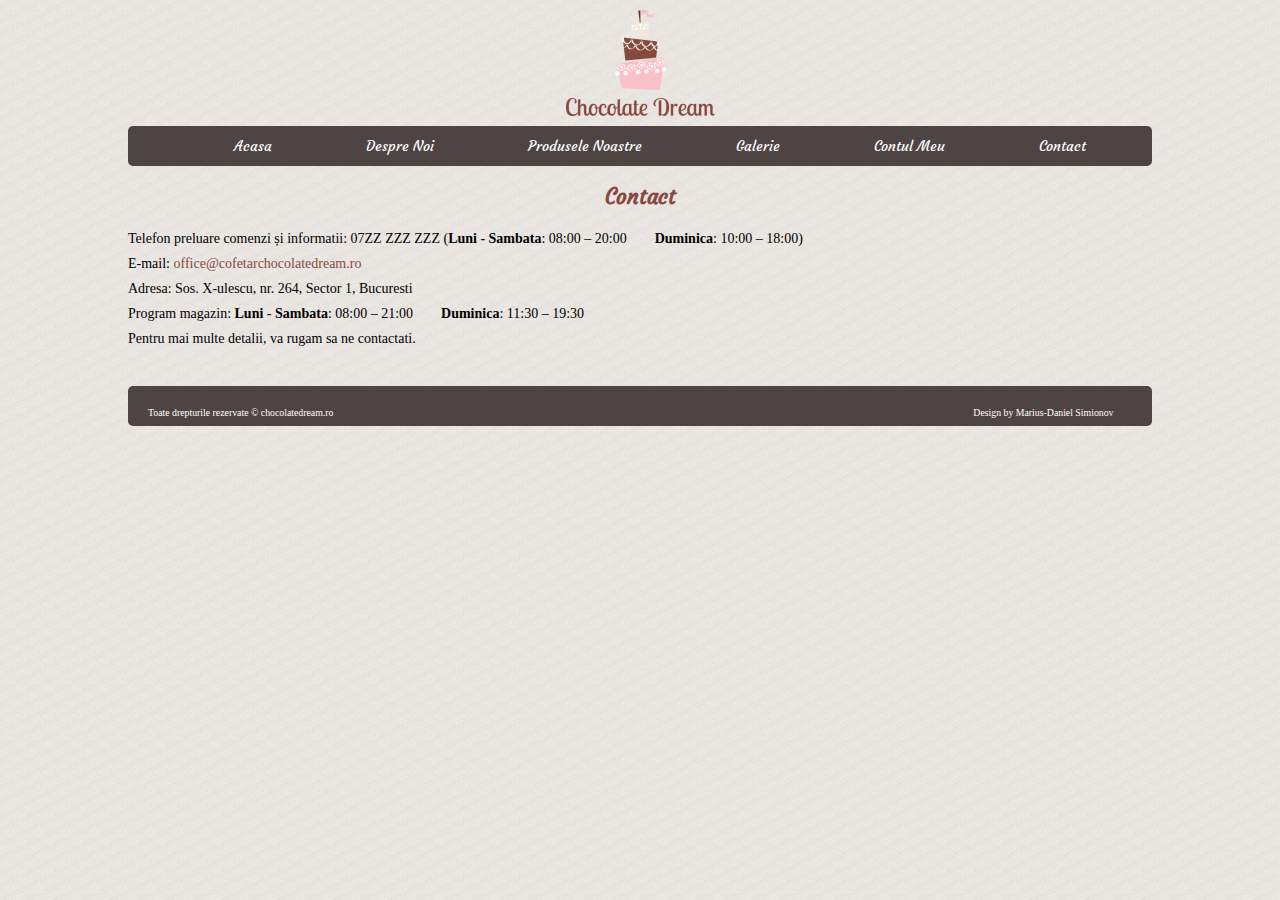
<file: HTML/contact.html>
<!DOCTYPE html>
<html lang = "ro">
<head>
  <title> Chocolate Dream - Contact </title>
  <meta charset="UTF-8">
  <link rel="icon" href="../Images/favicon.gif" type="image/gif">

  <meta name="description" content="Pagina de contact al cofetăriei Chocolate Dream">
  <meta name="keywords" content="contact,telefon,livrări,program">
  <meta name="author" content="Simionov Marius-Daniel">
  <meta name="viewport" content="width=device-width, initial-scale=1.0">

  <link rel="stylesheet" href="../CSS/style.css" type="text/css" />
  <link rel="stylesheet" href="../CSS/header.css" type="text/css"/>
  <link href="https://fonts.googleapis.com/css?family=Courgette&display=swap" rel="stylesheet">
  <link rel="stylesheet" href="https://cdnjs.cloudflare.com/ajax/libs/font-awesome/4.7.0/css/font-awesome.min.css">

</head>

<body class="body">
  <header class="mainHeader">
  <img src="../Images/logo.png" alt ="Cofetăria Chocolate Dream" href="../index.html" class="logo">
  <nav class="topnav" id="myTopnav">
        <ul>
            <li><a class ="active" href="../index.html">Acasa</a></li>
            <li><a href="despreNoi.html">Despre Noi</a></li>
            <li><a href="produseleNoastre.html">Produsele Noastre</a></li>
            <li><a href="galerie.html">Galerie</a></li>
            <li><a href="contulMeu.html">Contul Meu</a></li>
			<li><a href="contact.html">Contact</a></li>
			<li><a href="javascript:void(0);" class="icon" onclick="myFunction()"><i class="fa fa-bars"></i></a></li>
        </ul>
    </nav>
	<script>
function myFunction() {
  var x = document.getElementById("myTopnav");
  if (x.className === "topnav") {
    x.className += " responsive";
  } else {
    x.className = "topnav";
  }
}
</script>
</header>
  <div class="mainContent">
    <div class="content">
      <article class="contact">
        <header class="title">
          <h2>Contact </h2>
        </header>
        <content>
          <p> Telefon preluare comenzi și informatii: 07ZZ ZZZ ZZZ
            (<strong>Luni - Sambata</strong>: 08:00 – 20:00&nbsp; &nbsp; &nbsp; &nbsp; <strong>Duminica</strong>: 10:00 – 18:00)<br>
            E-mail: <a href="mailto:office@cofetarchocolatedream.ro">office@cofetarchocolatedream.ro </a><br>
            Adresa: Sos. X-ulescu, nr. 264, Sector 1, Bucuresti<br>
            Program magazin:
            <b>Luni - Sambata</b>: 08:00 –  21:00&nbsp; &nbsp; &nbsp; &nbsp; <b>Duminica</b>: 11:30 – 19:30<br>
			Pentru mai multe detalii, va rugam sa ne contactati.</p>
        </content>
      </article>
    </div>
  </div>
     <!--
        ############################################################### FOOTER ##################################
    -->
<footer class ="main-footer">
  <div><p class="copyright-left"> Toate drepturile rezervate &copy chocolatedream.ro </p> 
  <p class="copyright-right">Design by Marius-Daniel Simionov</p></div>
</footer>
    <!--
       ############################################################### FOOTER ##################################
   -->
</body>
</html>
</file>
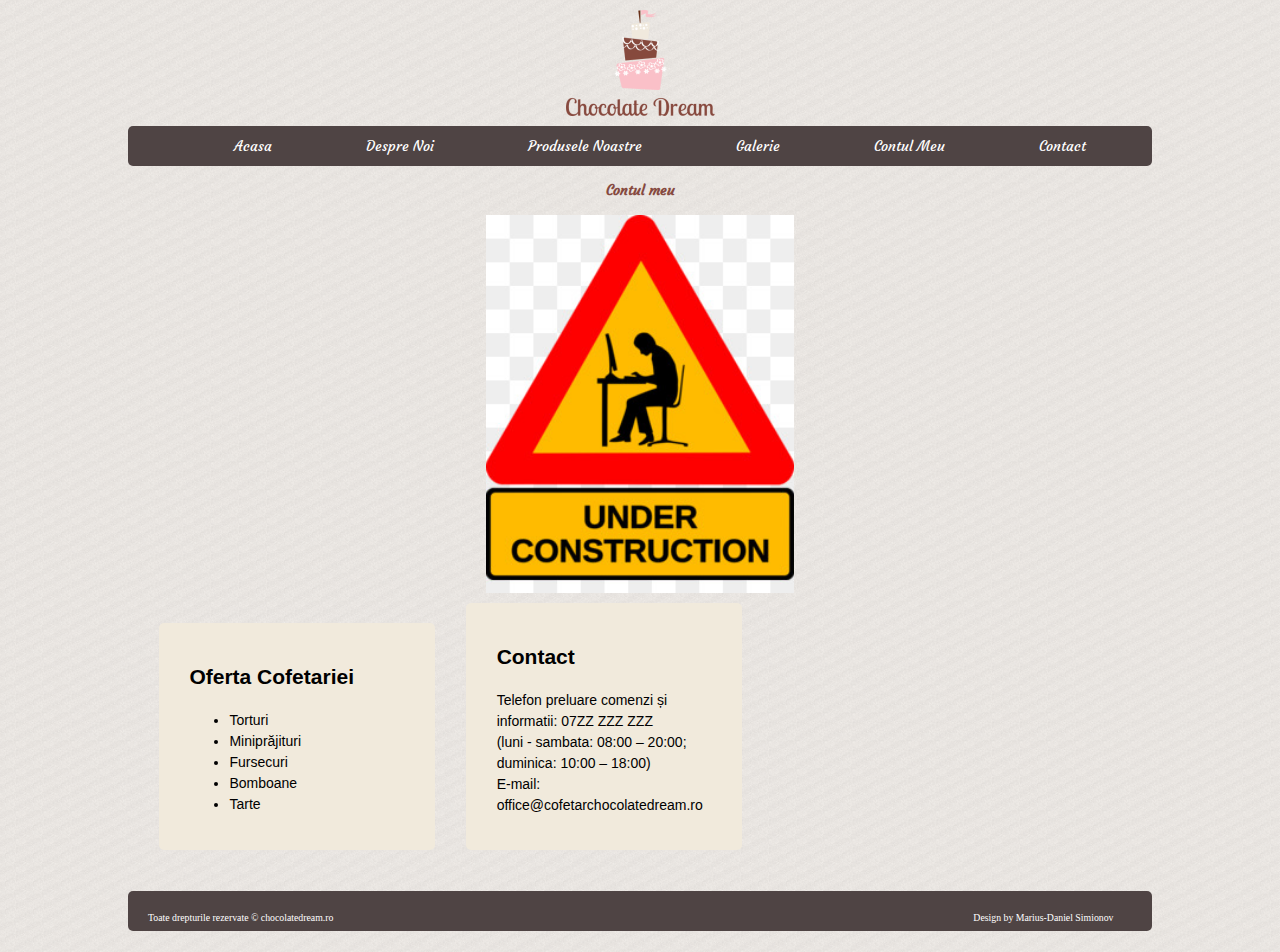
<file: HTML/contulMeu.html>
<!DOCTYPE html>
<html lang = "ro">
<head>
  <title> Chocolate Dream - Contul meu </title>
  <meta charset="UTF-8">
  <link rel="icon" href="../Images/favicon.gif" type="image/gif">

  <meta name="description" content="Contul meu">
  <meta name="author" content="Simionov Marius-Daniel">
  <meta name="viewport" content="width=device-width, initial-scale=1.0">

    <link rel="stylesheet" href="../CSS/style.css" type="text/css" />
  <link rel="stylesheet" href="../CSS/header.css" type="text/css"/>
  <link href="https://fonts.googleapis.com/css?family=Courgette&display=swap" rel="stylesheet">
  <link rel="stylesheet" href="https://cdnjs.cloudflare.com/ajax/libs/font-awesome/4.7.0/css/font-awesome.min.css">
</head>

<body class="body">
  <!--
        ############################################################### HEADER ##################################
    -->
<header class="mainHeader">
  <img src="../Images/logo.png" alt ="Cofetăria Chocolate Dream" href="../index.html" class="logo">
  <nav class="topnav" id="myTopnav">
        <ul>
            <li><a class ="active" href="../index.html">Acasa</a></li>
            <li><a href="despreNoi.html">Despre Noi</a></li>
            <li><a href="produseleNoastre.html">Produsele Noastre</a></li>
            <li><a href="galerie.html">Galerie</a></li>
            <li><a href="contulMeu.html">Contul Meu</a></li>
			<li><a href="contact.html">Contact</a></li>
        </ul>
    <a href="javascript:void(0);" class="icon" onclick="myFunction()">
    <i class="fa fa-bars"></i>
	</a>
    </nav>
	<script>
function myFunction() {
  var x = document.getElementById("myTopnav");
  if (x.className === "topnav") {
    x.className += " responsive";
  } else {
    x.className = "topnav";
  }
}
</script>
</header>
  <!--
        ############################################################### HEADER ##################################
    -->

<div class="mainContent">
    <div class="content">
      <article class="myaccount">
        <header>
          <h2 class="title">Contul meu </h2>
        </header>
	  <img src="../Images/inLucru.jpg" width="360" height="420" alt="Pentru Partea de JS" class="logo"/> </article>
  </div>
  </div>
<!--
        ############################################################### ASIDE ##################################
    -->
  <aside class="top-sidebar">
    <article>
      <h2> Oferta Cofetariei</h2>
      <ul>
        <li>Torturi</li>
        <li>Miniprăjituri</li>
        <li>Fursecuri</li>
        <li>Bomboane</li>
        <li>Tarte</li>
	  </ul>
      </article>
    </aside>

    <aside class="bottom-sidebar">
        <article>
          <h2> Contact</h2>
          <p>Telefon preluare comenzi și informatii: 07ZZ ZZZ ZZZ<br>
          (luni - sambata: 08:00 – 20:00; duminica: 10:00 – 18:00)<br>
          E-mail: office@cofetarchocolatedream.ro</p>
          </article>
        </aside>
<!--
        ############################################################### ASIDE ##################################
    -->	  
	  
<!--
        ############################################################### FOOTER ##################################
    -->
<footer class ="main-footer">
  <div><p class="copyright-left"> Toate drepturile rezervate &copy chocolatedream.ro </p> 
  <p class="copyright-right">Design by Marius-Daniel Simionov</p> </div>
</footer>
    <!--
       ############################################################### FOOTER ##################################
   -->
</body>


</html>
</file>
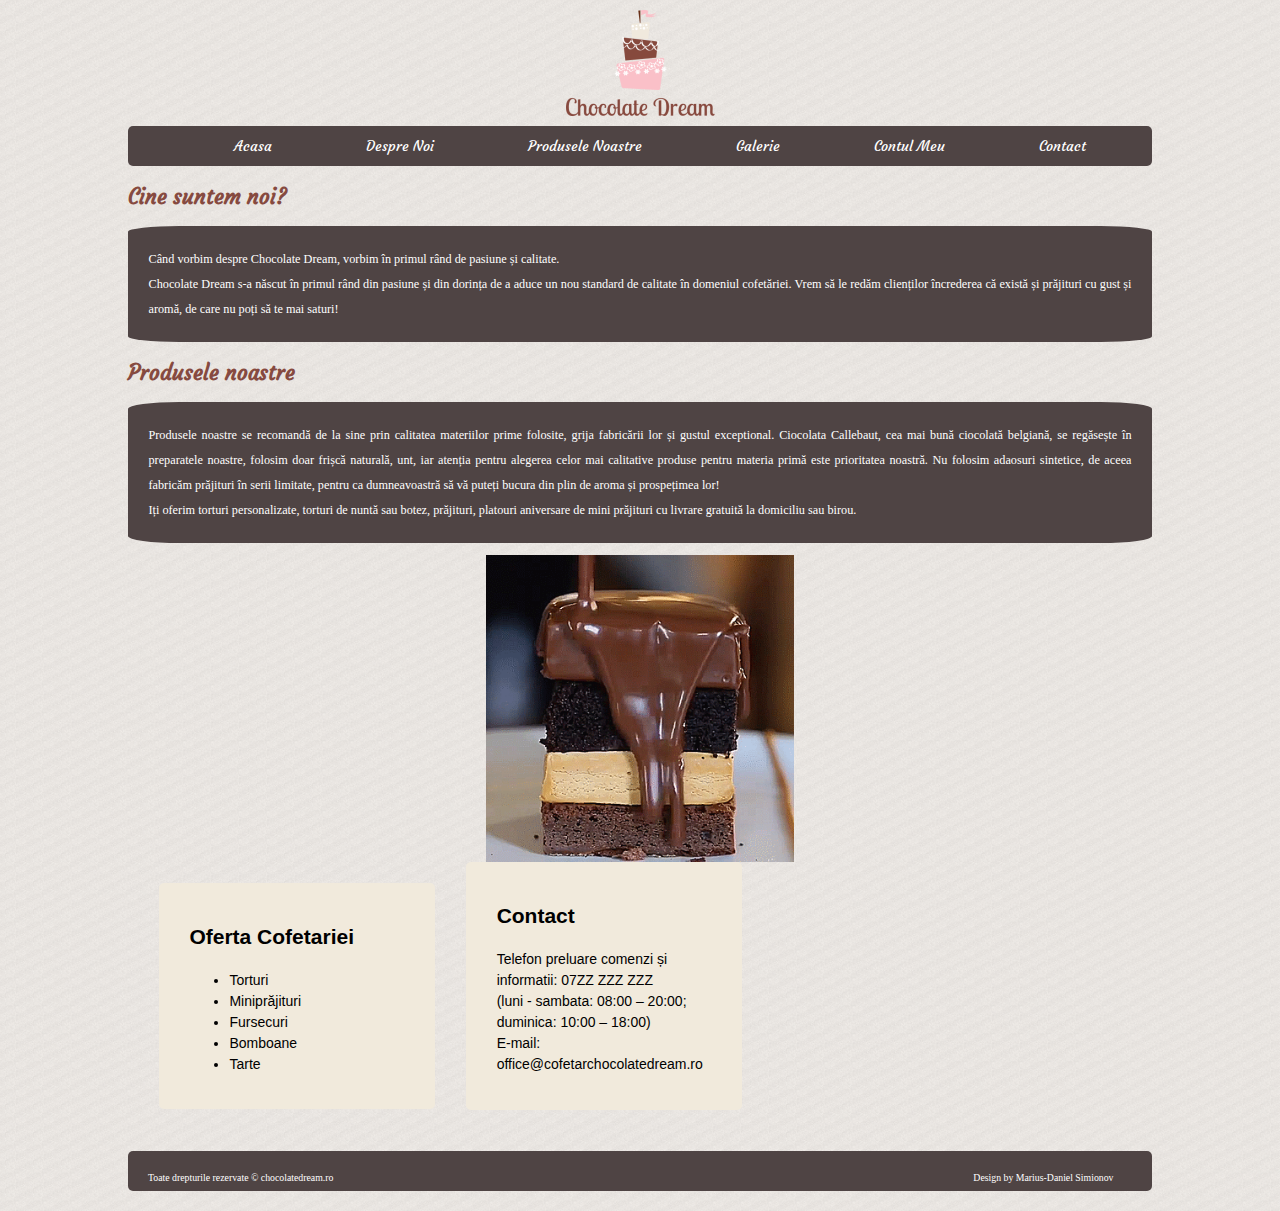
<file: HTML/despreNoi.html>
<!DOCTYPE html>
<html lang = "ro">
<head>
  <title> Chocolate Dream - Contact </title>
  <meta charset="UTF-8">
  <link rel="icon" href="../Images/favicon.gif" type="image/gif">

  <meta name="description" content="Pagina de contact al cofetăriei Chocolate Dream">
  <meta name="keywords" content="contact,telefon,livrări,program">
  <meta name="author" content="Simionov Marius-Daniel">
  <meta name="viewport" content="width=device-width, initial-scale=1.0">

  <link rel="stylesheet" href="../CSS/style.css" type="text/css" />
  <link rel="stylesheet" href="../CSS/header.css" type="text/css"/>
  <link href="https://fonts.googleapis.com/css?family=Courgette&display=swap" rel="stylesheet">
  <link rel="stylesheet" href="https://cdnjs.cloudflare.com/ajax/libs/font-awesome/4.7.0/css/font-awesome.min.css">

</head>

<body class="body">
  <header class="mainHeader">
  <img src="../Images/logo.png" alt ="Cofetăria Chocolate Dream" href="../index.html" class="logo">
  <nav class="topnav" id="myTopnav">
        <ul>
            <li><a class ="active" href="../index.html">Acasa</a></li>
            <li><a href="despreNoi.html">Despre Noi</a></li>
            <li><a href="produseleNoastre.html">Produsele Noastre</a></li>
            <li><a href="galerie.html">Galerie</a></li>
            <li><a href="contulMeu.html">Contul Meu</a></li>
			<li><a href="contact.html">Contact</a></li>
        </ul>
    <a href="javascript:void(0);" class="icon" onclick="myFunction()">
    <i class="fa fa-bars"></i>
	</a>
    </nav>
	<script>
function myFunction() {
  var x = document.getElementById("myTopnav");
  if (x.className === "topnav") {
    x.className += " responsive";
  } else {
    x.className = "topnav";
  }
}
</script>
</header>
	
	
	<div class="mainContent">
      <div class="content">
        <article class="topContent">
          <header>
            <h2 class="titlu2">Cine suntem noi?</h2>
          </header>
          <content>
            <p>
              Când vorbim despre Chocolate Dream, vorbim în primul rând de pasiune și calitate.<br>

			  Chocolate Dream  s-a născut  în primul rând din pasiune și din dorința de a aduce un nou standard de calitate în domeniul cofetăriei. Vrem să le redăm clienților încrederea că există și prăjituri cu gust și aromă, de care nu poți să te mai saturi!

				
              </p>
            </content>
        </article>

        <article class="bottomContent">
          <header>
            <h2 class="titlu2">Produsele noastre</h2>
          </header>
          <content>
            <p>
				Produsele noastre se recomandă de la sine prin calitatea materiilor prime folosite, grija fabricării lor și gustul exceptional. Ciocolata Callebaut, cea mai bună ciocolată belgiană, se regăsește în preparatele noastre, folosim doar frișcă naturală, unt, iar atenția pentru alegerea celor mai calitative produse pentru materia primă este prioritatea noastră. Nu folosim adaosuri sintetice, de aceea fabricăm prăjituri în serii limitate, pentru ca dumneavoastră să vă puteți bucura din plin de aroma și prospețimea lor!<br>
				
				Iți oferim torturi personalizate,  torturi de nuntă sau botez, prăjituri, platouri aniversare de mini prăjituri cu livrare gratuită la domiciliu sau birou.

              </p>
            </content>
        </article>
		  <img src="../Images/19.gif" alt="HTML5 Icon">
    </div>
  </div>
	
<!--
        ############################################################### ASIDE ##################################
    -->
  <aside class="top-sidebar">
    <article>
      <h2> Oferta Cofetariei</h2>
      <ul>
        <li>Torturi</li>
        <li>Miniprăjituri</li>
        <li>Fursecuri</li>
        <li>Bomboane</li>
        <li>Tarte</li>
	  </ul>
      </article>
    </aside>

    <aside class="bottom-sidebar">
        <article>
          <h2> Contact</h2>
          <p>Telefon preluare comenzi și informatii: 07ZZ ZZZ ZZZ<br>
          (luni - sambata: 08:00 – 20:00; duminica: 10:00 – 18:00)<br>
          E-mail: office@cofetarchocolatedream.ro</p>
          </article>
        </aside>
<!--
        ############################################################### ASIDE ##################################
    -->	  
	  
<!--
        ############################################################### FOOTER ##################################
    -->
<footer class ="main-footer">
  <div><p class="copyright-left"> Toate drepturile rezervate &copy chocolatedream.ro </p> 
  <p class="copyright-right">Design by Marius-Daniel Simionov</p> </div>
</footer>
    <!--
       ############################################################### FOOTER ##################################
   -->
</body>
</html>
</file>
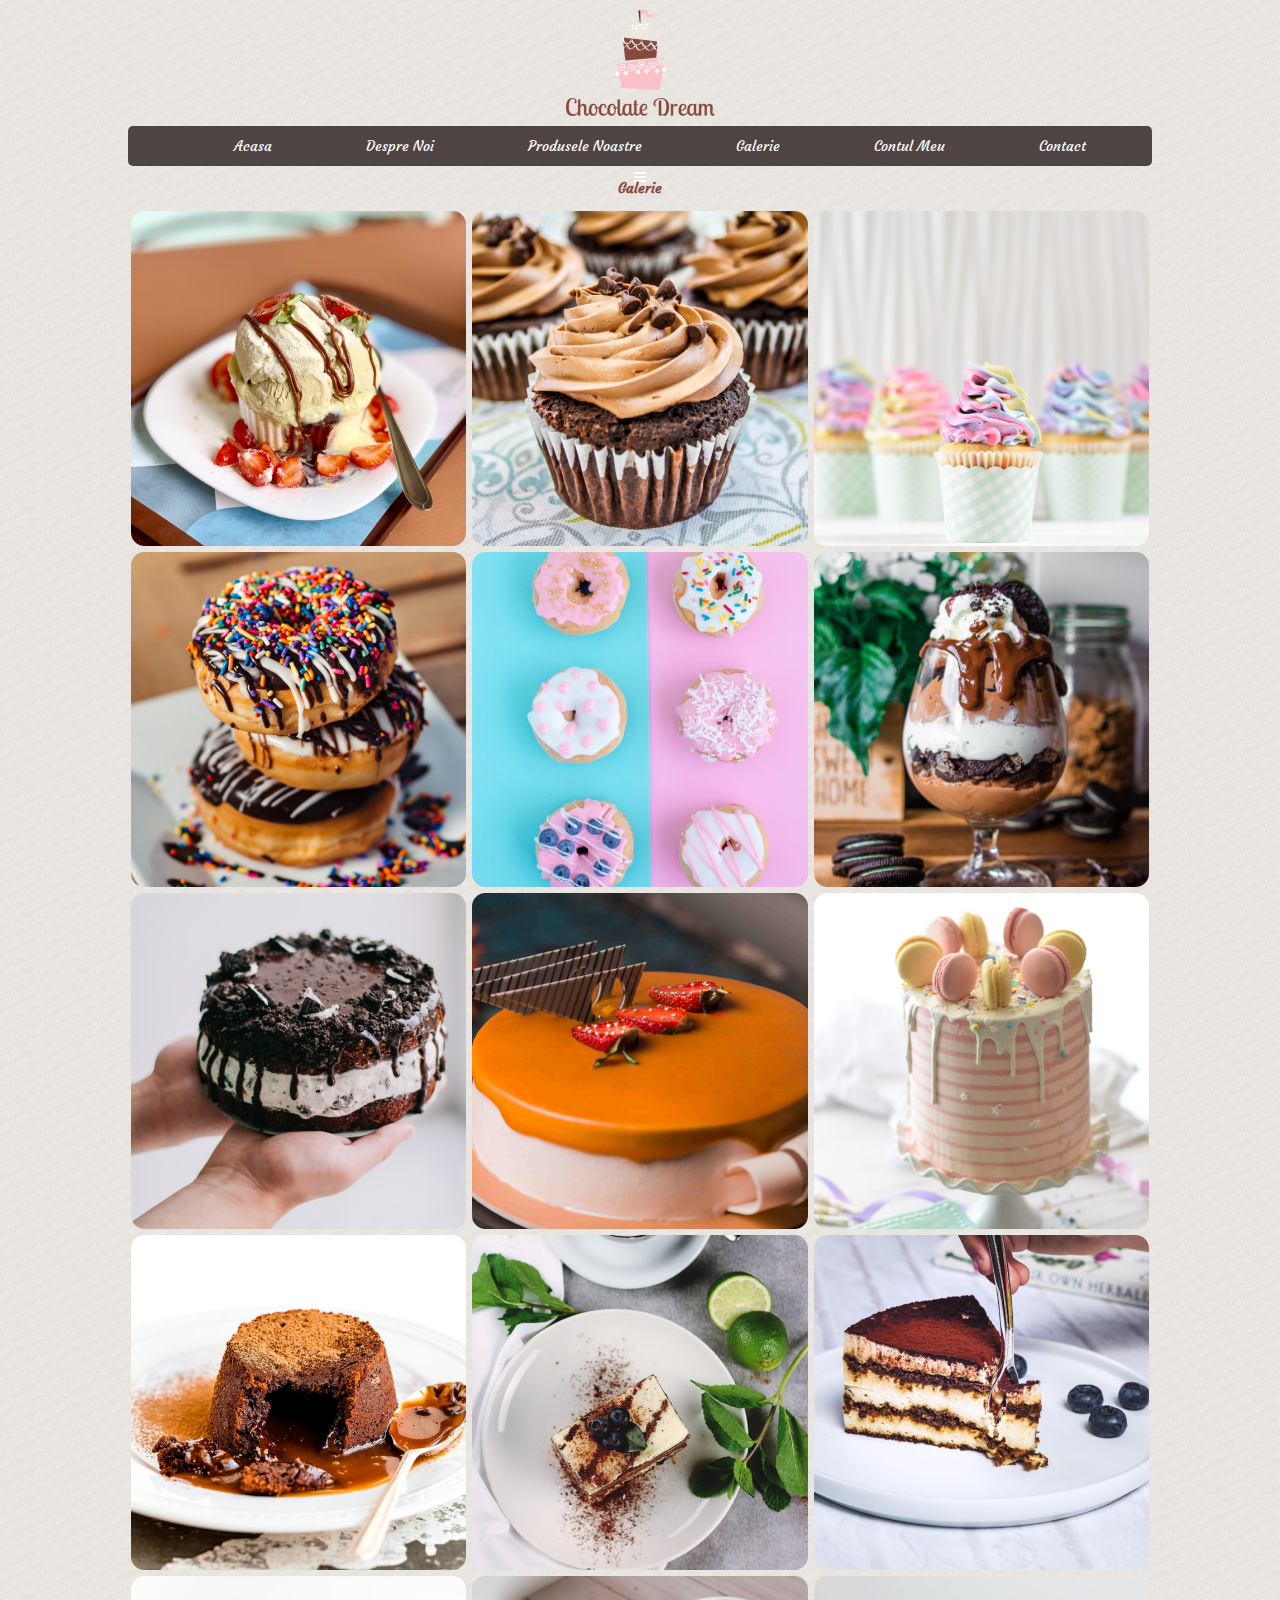
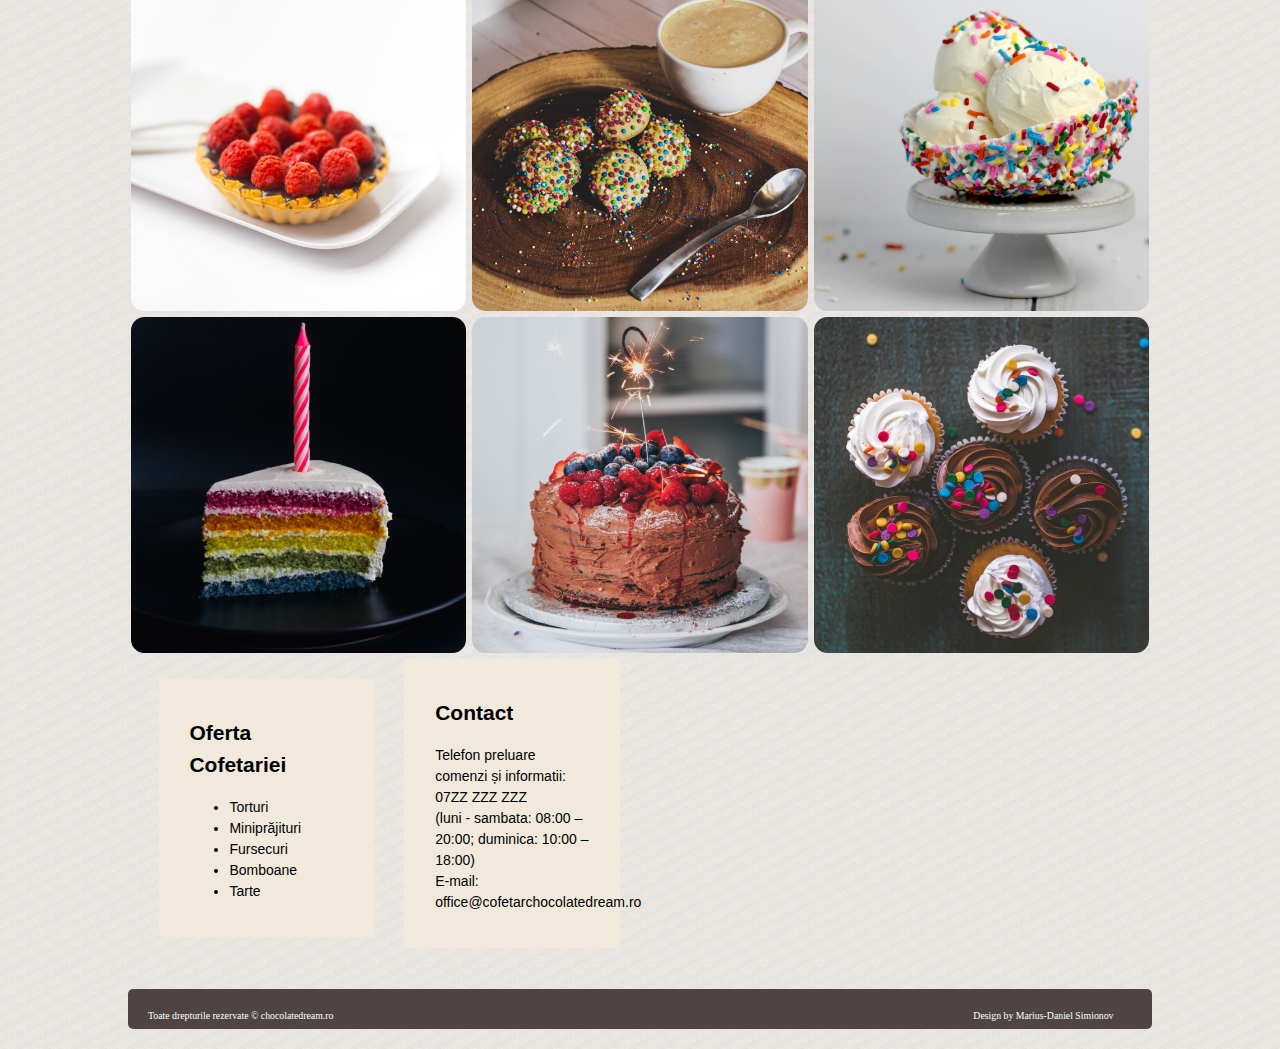
<file: HTML/galerie.html>
<!DOCTYPE html>
<html lang = "ro">
<head>
  <title> Chocolate Dream - Galerie </title>
	
  <meta charset="UTF-8">
  <meta name="description" content="Cofetăria Chocolate Dream oferă clienților diverse sortimente de: torturi și prăjituri, precum şi comenzi personalizate. În această pagină sunt prezentate cateva din produsele făcute în cofetăria noastră.">
  <meta name="keywords" content="cofetarie,tort personalizat,galerie">
  <meta name="author" content="Simionov Marius-Daniel">
  <meta name="viewport" content="width=device-width, initial-scale=1.0">
  
  <link rel="icon" href="../Images/favicon.gif" type="image/gif">
  <link rel="stylesheet" href="../CSS/style.css" type="text/css" />
  <link rel="stylesheet" href="../CSS/gallery.css" type="text/css" />
	<link rel="stylesheet" href="../CSS/header.css" type="text/css" />
  <link href="https://fonts.googleapis.com/css?family=Courgette&display=swap" rel="stylesheet">
  <link rel="stylesheet" href="https://cdnjs.cloudflare.com/ajax/libs/font-awesome/4.7.0/css/font-awesome.min.css">
</head>

<body class="body">
	<!--
        ############################################################### HEADER ##################################
    -->
  <header class="mainHeader">
    <img src="../Images/logo.png" alt ="Cofetăria Chocolate Dream" href="../index.html" class="logo">
    <nav>
        <ul>
          <li><a class="active" href="../index.html">Acasa</a></li>
          <li><a href="despreNoi.html">Despre Noi</a></li>
          <li><a href="produseleNoastre.html">Produsele Noastre</a></li>
          <li><a href="galerie.html">Galerie</a></li>
          <li><a href="contulMeu.html">Contul Meu</a></li>
          <li><a href="contact.html">Contact</a></li>
        </ul>
        <a href="javascript:void(0);" class="icon" onClick="myFunction()"> <em class="fa fa-bars"></em> </a></nav>
	<script>
function myFunction() {
  var x = document.getElementById("myTopnav");
  if (x.className === "topnav") {
    x.className += " responsive";
  } else {
    x.className = "topnav";
  }
}
</script>
</header>
	<!--
        ############################################################### HEADER ##################################
    -->
	
    <header>
          <h2 class = "title"> Galerie  </h2>
    </header>
	<!--
        ############################################################### POZE ##################################
    -->
    <div class="responsive">
  		<div class="gallery">
      <img src="../Images/4.jpg" alt="Cupcake cu căpșuni">
        <div class="overlay1">
			<div class="text">Cupcake cu căpșuni</div>
  		</div></div>
	</div>
	
	<div class="responsive">
  		<div class="gallery">
      <img src="../Images/13.jpg" alt="Cupcake cu cappuccino">
        <div class="overlay1">
			<div class="text">Cupcake cu cappuccino</div>
  		</div></div>
	</div>
	
	<div class="responsive">
  		<div class="gallery">
      <img src="../Images/6.jpg" alt="Cupcake curcubeu">
       <div class="overlay1">
			<div class="text">Cupcake curcubeu</div>
  		</div></div>
	</div>
	
	<div class="responsive">
  		<div class="gallery">
      <img src="../Images/2.jpg" alt="Gogoși cu ciocolată">
        <div class="overlay2">
			<div class="text">Gogoși cu ciocolată</div>
  		</div></div>
	</div>
	
	<div class="responsive">
  		<div class="gallery">
      <img src="../Images/7.jpg" alt="Gogoși cu căpșuni">
        <div class="overlay2">
			<div class="text">Gogoși cu căpșuni</div>
  		</div></div>
	</div>
	
	<div class="responsive">
  		<div class="gallery">
      <img src="../Images/1.jpg" alt="Prajitură la pahar">
        <div class="overlay2">
			<div class="text">Prăjitură la pahar</div>
  		</div></div>
	</div>
	
	<div class="responsive">
  		<div class="gallery">
      <img src="../Images/5.jpg" alt="Tort Oreo">
        <div class="overlay3">
			<div class="text">Tort Oreo</div>
  		</div></div>
	</div>
	
	<div class="responsive">
  		<div class="gallery">
      <img src="../Images/8.jpg" alt="Tort de Caramel">
        <div class="overlay3">
			<div class="text">Tort de Caramel</div>
  		</div></div>
	</div>
	
	<div class="responsive">
  		<div class="gallery">
      <img src="../Images/12.jpg" alt="Tort cu macarons">
        <div class="overlay3">
			<div class="text">Tort cu macarons</div>
  		</div></div>
	</div>
	
	<div class="responsive">
  		<div class="gallery">
      <img src="../Images/3.jpg" alt="Lavacake">
        <div class="overlay4">
			<div class="text">Lavacake</div>
  		</div></div>
	</div>
	
	<div class="responsive">
  		<div class="gallery">
      <img src="../Images/11.jpg" alt="Prăjitură cu afine">
        <div class="overlay4">
			<div class="text">Prăjitură cu afine</div>
  		</div></div>
	</div>
	
	<div class="responsive">
  		<div class="gallery">
      <img src="../Images/14.jpg" alt="Prajitura tiramusu">
        <div class="overlay4">
			<div class="text">Prajitura tiramusu</div>
  		</div></div>
	</div>
	
	<div class="responsive">
  		<div class="gallery">
      <img src="../Images/17.jpg" alt="Tartă cu zmeură">
       <div class="overlay5">
			<div class="text">Tartă cu zmeură</div>
  		</div></div>
	</div>
	
	<div class="responsive">
  		<div class="gallery">
      <img src="../Images/18.jpg" alt="Bomboane fondante">
        <div class="overlay5">
			<div class="text">Bomboane fondante"</div>
  		</div></div>
	</div>
	
	<div class="responsive">
  		<div class="gallery">
      <img src="../Images/16.jpg" alt="Înghețată">
        <div class="overlay5">
			<div class="text">Înghețată</div>
  		</div></div>
	</div>
	
	<div class="responsive">
  		<div class="gallery">
      <img src="../Images/15.jpg" alt="Prăjitura curcubeu">
        <div class="overlay6">
			<div class="text">Prăjitura curcubeu</div>
  		</div></div>
	</div>
	
	<div class="responsive">
  		<div class="gallery">
      <img src="../Images/9.jpg" alt="Tort de ciocolată">
        <div class="overlay6">
			<div class="text">Tort de ciocolată</div>
  		</div></div>
	</div>
	
	<div class="responsive">
  		<div class="gallery">
      <img src="../Images/10.jpg" alt="Brioșe glazurate">
      <div class="overlay6">
			<div class="text">Brioșe glazurate</div>
  		</div></div>
	</div>

<div class="clearfix"></div>
<!--
        ############################################################### ASIDE ##################################
    -->
  <aside class="top-sidebar">
    <article>
      <h2> Oferta Cofetariei</h2>
      <ul>
        <li>Torturi</li>
        <li>Miniprăjituri</li>
        <li>Fursecuri</li>
        <li>Bomboane</li>
        <li>Tarte</li>
	  </ul>
      </article>
    </aside>

    <aside class="bottom-sidebar">
        <article>
          <h2> Contact</h2>
          <p>Telefon preluare comenzi și informatii: 07ZZ ZZZ ZZZ<br>
          (luni - sambata: 08:00 – 20:00; duminica: 10:00 – 18:00)<br>
          E-mail: office@cofetarchocolatedream.ro</p>
          </article>
        </aside>
<!--
        ############################################################### ASIDE ##################################
    -->	  
	  
<!--
        ############################################################### FOOTER ##################################
    -->
<footer class ="main-footer">
  <div><p class="copyright-left"> Toate drepturile rezervate &copy chocolatedream.ro </p> 
  <p class="copyright-right">Design by Marius-Daniel Simionov</p> </div>
</footer>
    <!--
       ############################################################### FOOTER ##################################
   -->
</body>
</html>
</file>
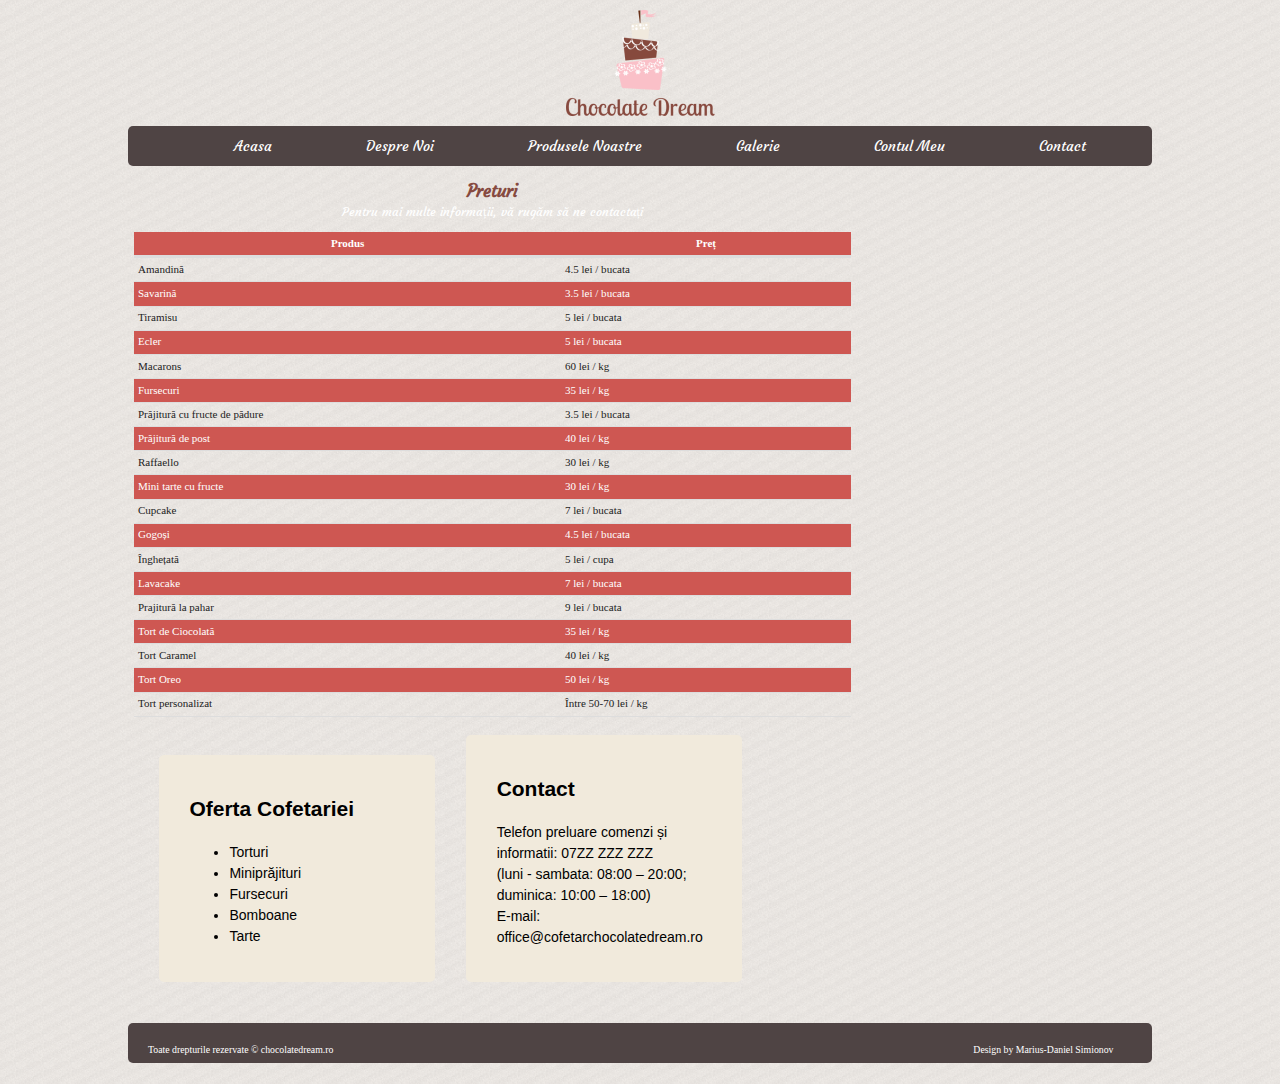
<file: HTML/produseleNoastre.html>
<!DOCTYPE html>
<html lang = "ro">
<head>
  <title> Chocolate Dream - Contact </title>
  <meta charset="UTF-8">
  <link rel="icon" href="../Images/favicon.gif" type="image/gif">

  <meta name="description" content="Pagina de contact al cofetăriei Chocolate Dream">
  <meta name="keywords" content="contact,telefon,livrări,program">
  <meta name="author" content="Simionov Marius-Daniel">
  <meta name="viewport" content="width=device-width, initial-scale=1.0">

  <link rel="stylesheet" href="../CSS/style.css" type="text/css" />
  <link rel="stylesheet" href="../CSS/header.css" type="text/css"/>
	<link rel="stylesheet" href="../CSS/table.css" type="text/css"/>
  <link href="https://fonts.googleapis.com/css?family=Courgette&display=swap" rel="stylesheet">
  <link rel="stylesheet" href="https://cdnjs.cloudflare.com/ajax/libs/font-awesome/4.7.0/css/font-awesome.min.css">

</head>

<body class="body">
  <header class="mainHeader">
  <img src="../Images/logo.png" alt ="Cofetăria Chocolate Dream" href="../index.html" class="logo">
  <nav class="topnav" id="myTopnav">
        <ul>
            <li><a class ="active" href="../index.html">Acasa</a></li>
            <li><a href="despreNoi.html">Despre Noi</a></li>
            <li><a href="produseleNoastre.html">Produsele Noastre</a></li>
            <li><a href="galerie.html">Galerie</a></li>
            <li><a href="contulMeu.html">Contul Meu</a></li>
			<li><a href="contact.html">Contact</a></li>
        </ul>
    <a href="javascript:void(0);" class="icon" onclick="myFunction()">
    <i class="fa fa-bars"></i>
	</a>
    </nav>
	<script>
function myFunction() {
  var x = document.getElementById("myTopnav");
  if (x.className === "topnav") {
    x.className += " responsive";
  } else {
    x.className = "topnav";
  }
}
</script>
</header>      
<div class="rg-container">
	<table class="rg-table zebra" summary="Preturi">
		<caption class="rg-header">
			<span class="rg-hed">Preturi</span>
			<span class="rg-dek">Pentru mai multe informații, vă rugăm să ne contactați</span>
		</caption>
		<thead>
			<tr>
				<th class="text ">Produs</th>
				<th class="text ">Preț</th>
			</tr>
		</thead>
		<tbody>
			
				<tr class="">
					<td class="text " data-title="Produs">Amandină</td>
					<td class="text " data-title="Preț">4.5 lei / bucata</td>
				</tr>
			

				<tr class="">
					<td class="text " data-title="Produs">Savarină</td>
					<td class="text " data-title="Preț">3.5 lei / bucata</td>
				</tr>
			

				<tr class="">
					<td class="text " data-title="Produs">Tiramisu</td>
					<td class="text " data-title="Preț">5 lei / bucata</td>
				</tr>
			

				<tr class="">
					<td class="text " data-title="Produs">Ecler</td>
					<td class="text " data-title="Preț">5 lei / bucata</td>
				</tr>
			

				<tr class="">
					<td class="text " data-title="Produs">Macarons</td>
					<td class="text " data-title="Preț">60 lei / kg</td>
				</tr>
			

				<tr class="">
					<td class="text " data-title="Produs">Fursecuri</td>
					<td class="text " data-title="Preț">35 lei / kg</td>
				</tr>
			

				<tr class="">
					<td class="text " data-title="Produs">Prăjitură cu fructe de pădure</td>
					<td class="text " data-title="Preț">3.5 lei / bucata</td>
				</tr>
			

				<tr class="">
					<td class="text " data-title="Produs">Prăjitură de post</td>
					<td class="text " data-title="Preț">40 lei / kg</td>
				</tr>
			

				<tr class="">
					<td class="text " data-title="Produs">Raffaello</td>
					<td class="text " data-title="Preț">30 lei / kg</td>
				</tr>
			

				<tr class="">
					<td class="text " data-title="Produs">Mini tarte cu fructe</td>
					<td class="text " data-title="Preț">30 lei / kg</td>
				</tr>
			

				<tr class="">
					<td class="text " data-title="Produs">Cupcake</td>
					<td class="text " data-title="Preț">7 lei / bucata</td>
				</tr>
			

				<tr class="">
					<td class="text " data-title="Produs">Gogoși</td>
					<td class="text " data-title="Preț">4.5 lei / bucata</td>
				</tr>
			

				<tr class="">
					<td class="text " data-title="Produs">Înghețată</td>
					<td class="text " data-title="Preț">5 lei / cupa</td>
				</tr>
			

				<tr class="">
					<td class="text " data-title="Produs">Lavacake</td>
					<td class="text " data-title="Preț">7 lei / bucata</td>
				</tr>
			

				<tr class="">
					<td class="text " data-title="Produs">Prajitură la pahar</td>
					<td class="text " data-title="Preț">9 lei / bucata</td>
				</tr>
			

				<tr class="">
					<td class="text " data-title="Produs">Tort de Ciocolată</td>
					<td class="text " data-title="Preț">35 lei / kg</td>
				</tr>
			

				<tr class="">
					<td class="text " data-title="Produs">Tort Caramel</td>
					<td class="text " data-title="Preț">40 lei / kg</td>
				</tr>
			

				<tr class="">
					<td class="text " data-title="Produs">Tort Oreo</td>
					<td class="text " data-title="Preț">50 lei / kg</td>
				</tr>
			

				<tr class="">
					<td class="text " data-title="Produs">Tort personalizat</td>
					<td class="text " data-title="Preț">Între 50-70 lei / kg</td>
				</tr>
			
		</tbody>
	</table>
  </div>
<!--
        ############################################################### ASIDE ##################################
    -->
  <aside class="top-sidebar">
    <article>
      <h2> Oferta Cofetariei</h2>
      <ul>
        <li>Torturi</li>
        <li>Miniprăjituri</li>
        <li>Fursecuri</li>
        <li>Bomboane</li>
        <li>Tarte</li>
	  </ul>
      </article>
    </aside>

    <aside class="bottom-sidebar">
        <article>
          <h2> Contact</h2>
          <p>Telefon preluare comenzi și informatii: 07ZZ ZZZ ZZZ<br>
          (luni - sambata: 08:00 – 20:00; duminica: 10:00 – 18:00)<br>
          E-mail: office@cofetarchocolatedream.ro</p>
          </article>
        </aside>
<!--
        ############################################################### ASIDE ##################################
    -->	  
	  
<!--
        ############################################################### FOOTER ##################################
    -->
<footer class ="main-footer">
  <div><p class="copyright-left"> Toate drepturile rezervate &copy chocolatedream.ro </p> 
  <p class="copyright-right">Design by Marius-Daniel Simionov</p> </div>
</footer>
    <!--
       ############################################################### FOOTER ##################################
   -->
</body>
</html>
</file>
<file: CSS/style.css>
body{
	background-image: url('../Images/background.png');
	font-size: 87.5%;
	font-family: Arial,'Courgette', cursive, Times New Roman;
    line-height :1.5;
	text-align: left;
	padding-right: 0px;
}
.logo {
  display: block;
  margin-left: auto;
  margin-right: auto;
  margin-bottom: 1%;
  margin-top: 1%;
}

.title {
	font-family: 'Courgette';
	text-align: center;
	color: #864A40;
	font-size: 100%;
}
.intro content p {
	text-align: justify;
	font-family: 'Courgette';
	font-size: 87,5%;
}

a{
  text-decoration: none
}

.body{
  margin: auto;
  width: 80%;
  clear: both;
}
.body .top-sidebar { 
  width: 21%;
  float:left;
  background-color: #F1EADC;
  border-radius: 5px;
  -moz-border-radius: 5px;
  -webkit-border-radius: 5px;
  margin : 2% 0 2% 3%;
  padding: 2% 3%;
}
.body .bottom-sidebar {
  width: 21%;
  float:left;
  background-color: #F1EADC;
  -moz-border-radius: 5px;
  -webkit-border-radius: 5px;
  margin-left: 3%;
  margin-bottom: 2%;
  padding: 2% 3%;
}


.mainContent{

  line-height: 25px;
  border-radius: 5px;
  -moz-border-radius: 5px;
  -webkit-border-radius: 5px;
}

.contact content p {
    font-family: Times New Roman;
}
.topContent header .titlu2 , .bottomContent header .titlu2{
    font-family: 'Courgette';
    color: #864A40;
}
.topContent content p, .bottomContent content p {
    border-radius: 5%;
    text-align: justify;
    color: #FFF;
    background-color: #4F4444;
    font-size: 87.5%;
    padding-top: 2%;
    padding-right: 2%;
    padding-left: 2%;
    padding-bottom: 2%;
    font-family: Times New Roman;
}
.mainContent .content img {
  display: block;
  margin-left: auto;
  margin-right: auto;
  width: 30%;
	height: auto;
}




content p a:link  {
    color: #864A40;
}
.main-footer{
	width: 100%;
	height: 40px;
	float: left;
	border-radius: 5px;
	-moz-border-radius: 5px;
	-webkit-border-radius: 5px;
	background-color: #4F4444;
	margin: 2% 0;
	text-align: left;
}
/* Smartphones (portrait and landscape) ----------- */
@media only screen and (min-width : 0px ) and ( max-width : 600px ){

.body{
    width: 90%;
    font-size: 85%;
  }
}
/* Tablets ----------- */
@media only screen and (min-width: 601px) and (max-width: 1235px){


  .body{
    width: 90%;
    font-size: 95%;
  }

  .content{
    width: 100%;
    float: left;
    margin-top: 2%;
  }
  .post-info{
    display: none;
  }
  .topContent{
    background-color: #FFF;
    border-radius: 5px;
    -moz-border-radius: 5px;
    -webkit-border-radius: 5px;
    padding: 3% 5%;
    margin-top: 2px;
    margin-bottom: 3%;
  }
  .bottomContent{

    margin-top: 3px;
  }
  .top-Sidebar,  .bottom-Sidebar{
    width: 94%;
    margin : 2% 0 2% 0%;
    padding: 2% 3%;
  }

}
.mainImages {
	max-width: 24%;
	/* [disabled]margin-top: 1%; */
	margin-right: 4%;
	margin-left: 5%;
	/* [disabled]margin-bottom: 1%; */
	max-height: auto;
}
.main-footer div .copyright-left , .main-footer div .copyright-right{
	font-family: Times New Roman;
	color: #FFF;
	margin: 20px;
	font-size: 70%;
	displ: inline;
	width: 45%;
	display: inline-block;
}
.main-footer div .copyright-right {
	text-align: right;
}
</file>
<file: CSS/header.css>
.mainHeader .topnav .icon {
	display: none;
}
.mainHeader nav{
	background-color: #4F4444;
	height: 40px;
	border-radius: 5px;
	-moz-border-radius: 5px;
	-webkit-border-radius: 5px;
	text-align: center;
}

.mainHeader nav ul{
  list-style: none;
  margin: auto;

}

.mainHeader nav ul li{
	display: inline;
}

.mainHeader nav a:link, .mainHeader nav a:visited{
	color: #FFF;
	display: inline-block;
	padding-top: 10px;
	padding-right: 45px;
	padding-left: 45px;
	padding-bottom: 10px;
	height: 20px;
	font-family: 'Courgette';
}
.mainHeader nav a:hover, .mainHeader nav a:active, .mainHeader nav .active a:link, .mainHeader nav .active a:visited{
	background-color: #864A40;
	color: #FFF;
	text-shadow: none;
	font-family: 'Courgette';
}
.mainHeader nav ul li a{
  border-radius: 5px;
  -moz-border-radius: 5px;
  -webkit-border-radius: 5px;
}
/* Smartphones (portrait and landscape) ----------- */
@media only screen and (min-device-width:320px) and (max-device-width:600px){
	  .topnav a:not(:first-child) {display: none;}
  .topnav a.icon {
    float: right;
    display: block;
  }
  .topnav.responsive {position: relative;}
  .topnav.responsive .icon {
    position: absolute;
    right: 0;
    top: 0;
  }
  .topnav.responsive a {
    float: none;
    display: block;
    text-align: left;
  }
/*	.mainHeader nav{
    height: 40px;
  }

  .mainHeader nav ul{
    padding-left: 0;

  }
  .mainHeader nav ul li{
    width: 100%;
    margin: 0 auto;
    text-align: center;
  }

  .mainHeader nav a:link, .mainHeader nav a:visited{

    padding: 10px 25px;
    height: 20px;
    display: block;
  }
	.mainHeader nav a:not(:first-child){display: none;}
	.mainHeader nav a.icon{
		float: right;
		display: block;}
	
	
	.mainHeader nav .responsive {position: relative;}
    .mainHeader nav .responsive .icon {
    position: absolute;
    right: 0;
    top: 0;
  }
  	.mainHeader nav.responsive a {
    float: none;
    display: block;
    text-align: left;
  }
*/
}
/* Tablets ----------- */
@media only screen and (min-width: 601px) and (max-width: 1235px){
	.mainHeader .topnav {
		height: 40px;
	}
	.mainHeader .topnav a:not(:first-child) {display: none;}
    .mainHeader .topnav a.icon {
       float: right;
       display: block;
     }
    .mainHeader .topnav.responsive {position: relative;}
    .topnav.responsive .icon {
		position: absolute;
		right: 0;
		top: 0;
  }
  	.mainHeader .topnav .responsive a {
    float: none;
    display: block;
    text-align: left;
  }

	/*

  .mainHeader .topnav ul{
    padding-left: 0;

  }
  .mainHeader .topnav ul li{
    width: 100%;
    margin: 0 auto;
    text-align: center;
  }

  .mainHeader nav a:link, .mainHeader nav a:visited{

    padding: 10px 25px;
    height: 20px;
    display: block;
  }
	.mainHeader nav a:not(:first-child){display: none;}
	.mainHeader nav a.icon{
		float: right;
		display: block;}
	
	
	.mainHeader nav .responsive {position: relative;}
    .mainHeader nav .responsive .icon {
    position: absolute;
    right: 0;
    top: 0;
  }
  	.mainHeader nav.responsive a {
    float: none;
    display: block;
    text-align: left;
  }
 .mainheader img{
    width: 100%;
  }

  .mainHeader nav{
    height: 240px;
  }

  .mainHeader nav ul{
    padding-left: 0;

  }
  .mainHeader nav ul li{
    width: 100%;
    margin: 0 auto;
    text-align: center;
  }

  .mainHeader nav a:link, .mainHeader nav a:visited{

    padding: 10px 25px;
    height: 20px;
    display: block;
  }
*/
}
</file>
<file: CSS/gallery.css>
div.gallery {
  border: 1%;
}

div.gallery img {
  width: 100%;
  border-radius: 4%;
  height: auto; 	
}

* {
  box-sizing: border-box;
}

.responsive {
	padding: 0 3px;
	float: left;
	width: 33.3333%; 
	position: relative;
}

div.responsive  .gallery .overlay1 {
  position: absolute;
  top: 0;
  bottom: 0;
  left: 0;
  right: 0;
  height: 99.99%;
  width: 99.99%;
  opacity: 0;
  transition: .5s ease;
  background-color: #F1EADC;
  border-radius: 4%;
}
div.responsive  .gallery .overlay2 {
  position: absolute;
  top: 0;
  bottom: 0;
  left: 0;
  right: 0;
  height: 100%;
  width: 100%;
  opacity: 0;
  transition: .5s ease;
  background-color: #FCC0C9;
  border-radius: 4%;
}
div.responsive  .gallery .overlay3 {
  position: absolute;
  top: 0;
  bottom: 0;
  left: 0;
  right: 0;
  height: 100%;
  width: 100%;
  opacity: 0;
  transition: .5s ease;
  background-color: #CE5752;
  border-radius: 4%;
}
div.responsive  .gallery .overlay4 {
  position: absolute;
  top: 0;
  bottom: 0;
  left: 0;
  right: 0;
  height: 100%;
  width: 100%;
  opacity: 0;
  transition: .5s ease;
  background-color: #864A40;
  border-radius: 4%;
}
div.responsive  .gallery .overlay5 {
  position: absolute;
  top: 0;
  bottom: 0;
  left: 0;
  right: 0;
  height: 100%;
  width: 100%;
  opacity: 0;
  transition: .5s ease;
  background-color: #4F4444;
  border-radius: 4%;
}
div.responsive  .gallery .overlay6 {
  position: absolute;
  top: 0;
  bottom: 0;
  left: 0;
  right: 0;
  height: 100%;
  width: 100%;
  opacity: 0;
  transition: .5s ease;
  background-color: #949A63;
  border-radius: 4%;
}

div.responsive .gallery:hover .overlay1 {
  opacity: 0.7;
}
div.responsive .gallery:hover .overlay2 {
  opacity: 0.7;
}
div.responsive .gallery:hover .overlay3 {
  opacity: 0.7;
}
div.responsive .gallery:hover .overlay4 {
  opacity: 0.7;
}
div.responsive .gallery:hover .overlay5 {
  opacity: 0.7;
}
div.responsive .gallery:hover .overlay6 {
  opacity: 0.7;
}


.text {
  font-family:'Courgette';
  color: #FFF;
  font-size: 200%;
  position: absolute;
  top: 50%;
  left: 50%;
  -webkit-transform: translate(-50%, -50%);
  -ms-transform: translate(-50%, -50%);
  transform: translate(-50%, -50%);
  text-align: center;
  opacity: 1;
}

/* Tablets ----------- */
@media only screen and (min-width: 601px) and (max-width: 1235px){
.responsive {
    width: 49.99999%;
    margin: 3px 0;
  }

}
/* Smartphones (portrait and landscape) ----------- */
@media only screen and (max-width:600px){
.responsive  {	
	width: 100%;
  }
	div.responsive .gallery:hover .overlay1 {
	display: none;
	}
	div.responsive .gallery:hover .overlay2 {
	display: none;
	}
	div.responsive .gallery:hover .overlay3 {
	display: none;
	}
	div.responsive .gallery:hover .overlay4 {
	display: none;
	}
	div.responsive .gallery:hover .overlay5 {
	display: none;
	}
	div.responsive .gallery:hover .overlay6 {
	display: none;
}
}
</file>
<file: CSS/table.css>
.rg-container {
  width: 70%;
  clear: both;
  font-family: Times New Roman;
  font-size: 87.5%;
  line-height: 1.4;
  margin: 0;
  padding: 1em 0.5em;
  color: #FFF;
}
.rg-header {
  margin-bottom: 1em;
  text-align: center;
}

.rg-header > * {
  display: block;
}
.rg-hed {
  font-weight: bold;
  font-size: 1.4em;
  text-align: center;
  font-family: 'Courgette';
  color: #864A40
}
.rg-dek {
  font-size: 1em;
  text-align: center;
  font-family: 'Courgette';
}
table.rg-table {
  width: 100%;
  margin-bottom: 0.5em;
  font-size: 1em;
  border-collapse: collapse;
  border-spacing: 0;
}
table.rg-table tr {
  -moz-box-sizing: border-box;
  box-sizing: border-box;
  margin: 0;
  padding: 0;
  border: 0;
  font-size: 100%;
  font: inherit;
  vertical-align: baseline;
  text-align: left;
  color: #333;
}
table.rg-table thead {
  border-bottom: 3px solid #ddd;
}
table.rg-table tr {
    border-bottom: 1px solid #ddd;
    color: #222;
}

table.rg-table.zebra tr:nth-child(even) {
  background-color: #CE5752;
  color: white;
}
table.rg-table th {
    font-weight: bold;
    padding: 0.35em;
    font-size: 0.9em;
    text-align: center;
    background-color: #CE5752;
    color: #FFF;
}
table.rg-table td {
  padding: 0.35em;
  font-size: 0.9em;
}
table.rg-table .highlight td {
  font-weight: bold;
}
table.rg-table th.number,
td.number {
  text-align: right;
}
@media screen and (max-width: 600px) {
  .rg-container {
	  
    width: 100%;
    font-size: 100%;
  }
  table.rg-table {
    width: 100%;
  }
  table.rg-table tr.hide-mobile,
  table.rg-table th.hide-mobile,
  table.rg-table td.hide-mobile {
    display: none;
  }
  table.rg-table thead {
    display: none;
  }
  table.rg-table tbody {
    width: 100%;
  }
  table.rg-table tr,
  table.rg-table th,
  table.rg-table td {
    display: block;
    padding: 0;
  }
  table.rg-table tr {
    border-bottom: none;
    margin: 0 0 1em 0;
    padding: 0.5em;
  }
  table.rg-table.zebra tr:nth-child(even) {
    background-color: transparent;
	  color: black;
  }
  table.rg-table.zebra td:nth-child(even) {
    background-color: #CE5752;
	color: white;
  }
  table.rg-table tr:nth-child(even) {
    background-color: transparent;
  }
  table.rg-table td {
    padding: 0.5em 0 0.25em 0;
    border-bottom: 1px dotted #ccc;
    text-align: right;
  }
  table.rg-table td[data-title]:before {
    content: attr(data-title);
    font-weight: bold;
    display: inline-block;
    content: attr(data-title);
    float: left;
    margin-right: 0.5em;
    font-size: 0.95em;
  }
  table.rg-table td:last-child {
    padding-right: 0;
    border-bottom: 2px solid #ccc;
  }
  table.rg-table td:empty {
    display: none;
  }
  table.rg-table .highlight td {
    background-color: inherit;
    font-weight: normal;
  }
	.body .bottom-sidebar, .top-sidebar{display: none;}
}
</file>
